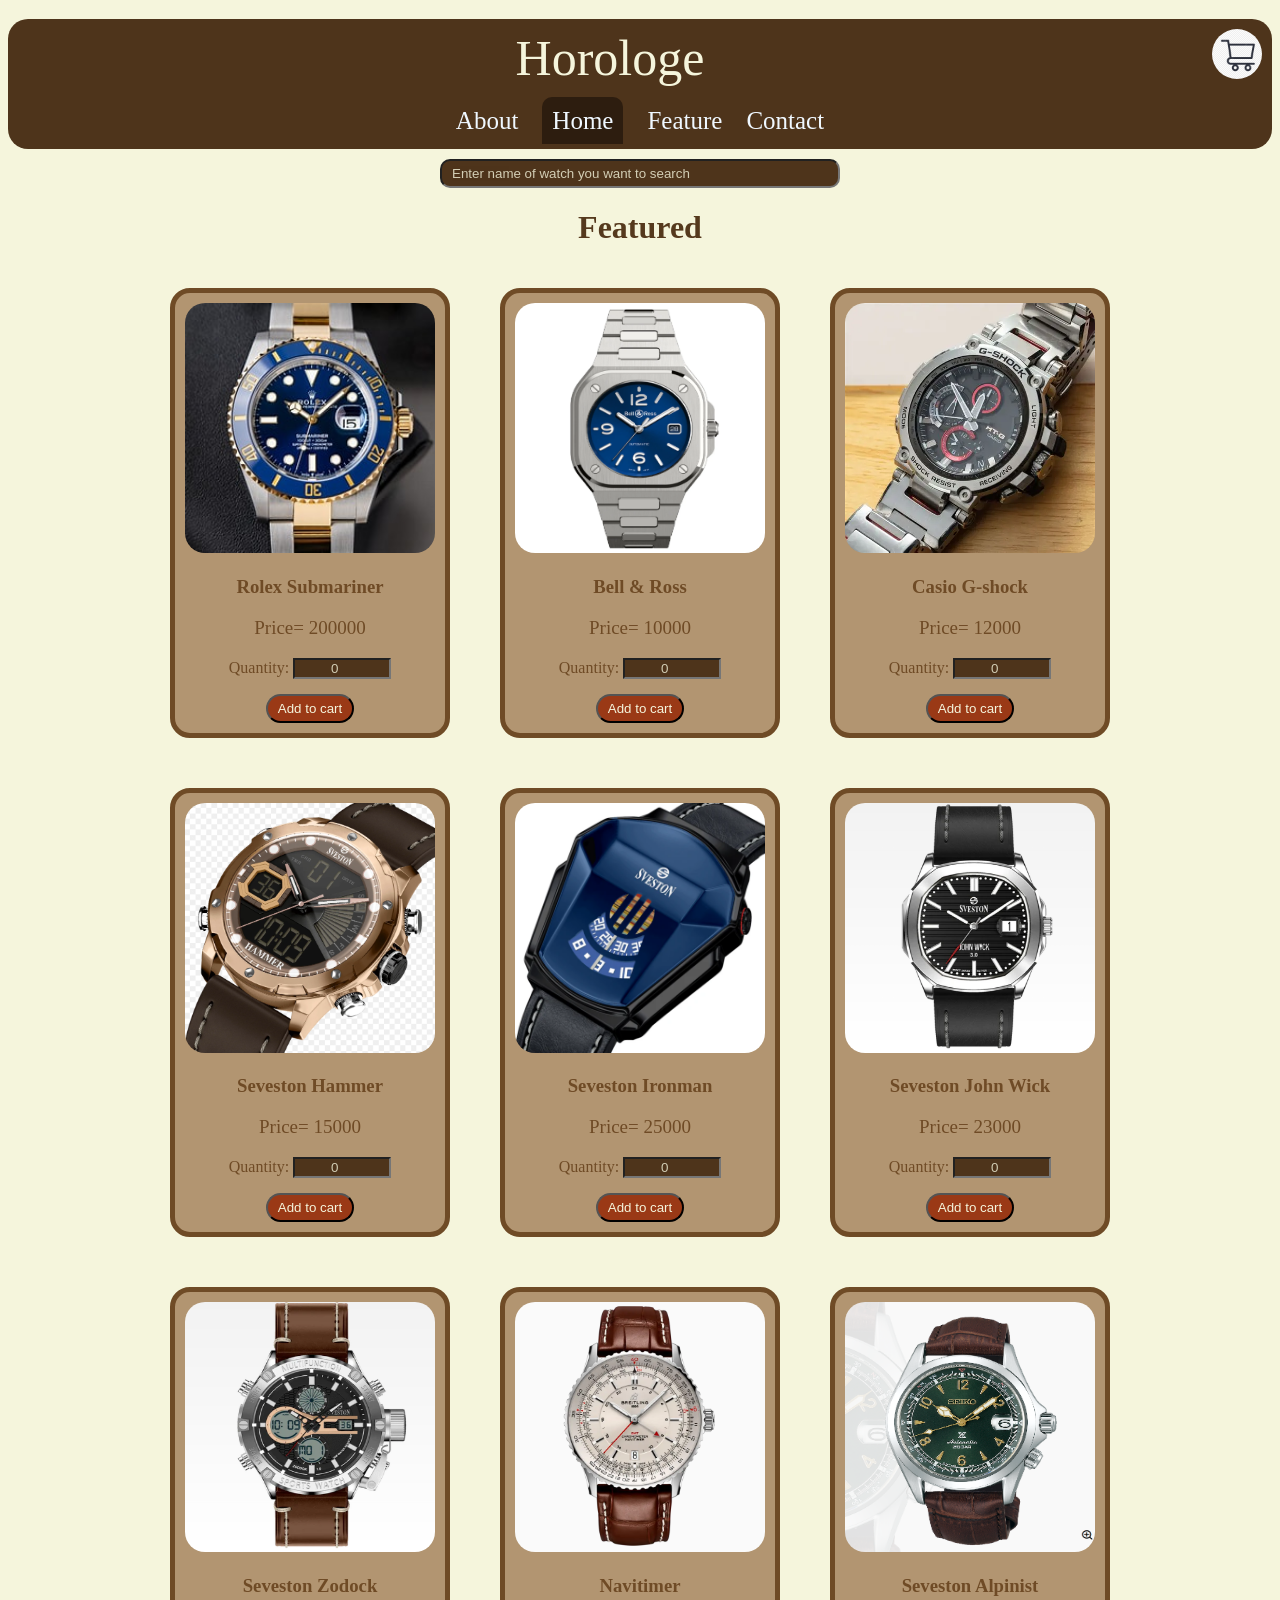
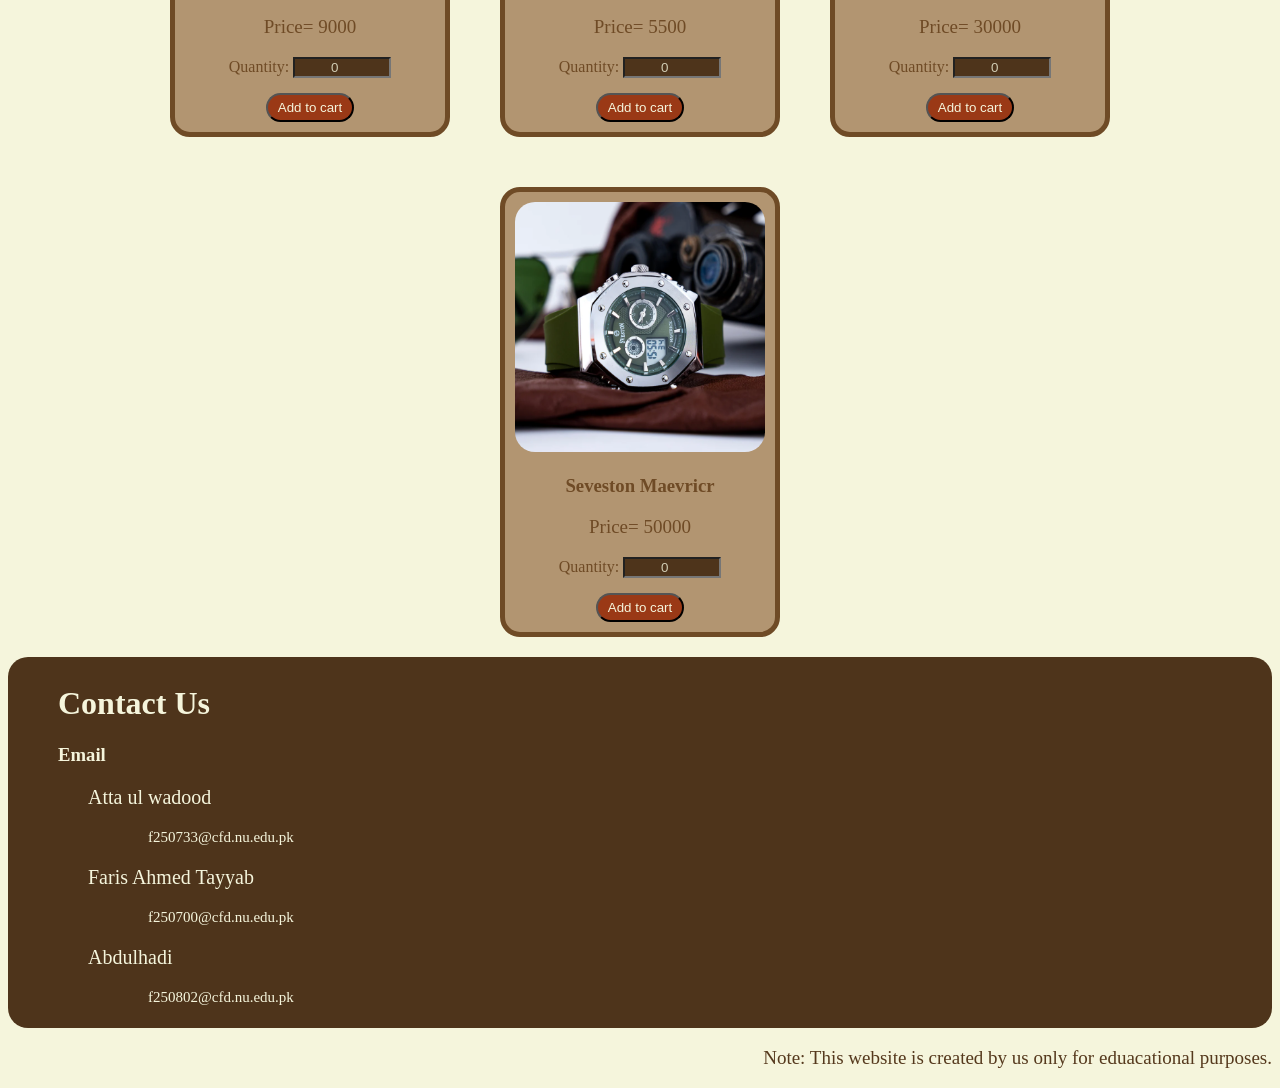
<file: src/index.html>
<!DOCTYPE html>
<html lang="en">
<head>
    <meta charset="UTF-8">
    <meta name="viewport" content="width=device-width, initial-scale=1.0">
    <title>Tech & You</title>
    <link rel="stylesheet" href="../css/theme.css">
    <script src="../js/product.js" defer></script>
    <script src="../js/search.js" defer></script>


</head>
<body>

<header>
    <p>
        <a href="cart.html">
            <img src="../assets/images/cart.jpg" height="50px" alt="cart" id="set">
        </a>
    </p>

    <ul id="nav_bar">
        <li id="web">Horologe</li>
        <nav>
            <li><a href="about.html" class="nav_link">About</a></li> <li><a href="index.html" class="nav_link" style="background-color: rgb(45, 29, 15); padding: 10px; border-top-right-radius: 10px; border-top-left-radius: 10px;">Home</a></li>
            <li><a href="#feature" class="nav_link">Feature</a></li>
            <li><a href="#contact" class="nav_link">Contact</a></li>
        </nav>
    </ul>
</header>
<div id="ser_bar">
<input type="search" placeholder="Enter name of watch you want to search" id="search">
</div>
<h1 id="feature" style="text-align: center;">Featured</h1>
<div id="product_container">

        <article class="product">
            <img class="product_img" src="../assets/images/watch1.jpg" alt="watch"  width="250px"height="250px">
            <h3 class="product_title">Rolex Submariner</h3>
            <p class="product_price">Price= 200000</p>
            <label for="qty">Quantity:</label>
            <input type="number" id="qty1" class="qty" placeholder="0" >
            <button class="button">Add to cart</button>
        </article>

        <article class="product">
            <img class="product_img" src="../assets/images/watch2.png"     alt="watch" width="250px" height="250px">
            <h3 class="product_title">Bell & Ross</h3>
            <p class="product_price">Price= 10000</p>
            <label for="qty">Quantity:</label>
            <input type="number" id="qty2" class="qty"placeholder="0">
            <button class="button">Add to cart</button>
        </article>
 
        <article class="product">
            <img class="product_img" src="../assets/images/watch 3.webp" alt="watch" width="250px"  height="250px">
            <h3 class="product_title">Casio G-shock</h3>
            <p class="product_price">Price= 12000</p>
            <label for="qty">Quantity:</label>
            <input type="number" id="qty3" class="qty"placeholder="0">
            <button class="button">Add to cart</button>
        </article>

        <article class="product">
            <img class="product_img" src="../assets/images/Watch 4.png" alt="watch" height="250px" width="250px">
            <h3 class="product_title">Seveston Hammer</h3>
            <p class="product_price">Price= 15000</p>
            <label for="qty">Quantity:</label>
            <input type="number" id="qty4" class="qty"placeholder="0">
            <button class="button">Add to cart</button>
        </article>

        <article class="product">
            <img class="product_img" src="../assets/images/image5.png" alt="watch" height="250px" width="250px">
            <h3 class="product_title">Seveston Ironman</h3>
            <p class="product_price">Price= 25000</p>
            <label for="qty">Quantity:</label>
            <input type="number" id="qty5" class="qty"placeholder="0">
            <button class="button">Add to cart</button>
        </article>


        <article class="product">
            <img class="product_img" src="../assets/images/image6.png" alt="watch" height="250px" width="250px">
            <h3 class="product_title">Seveston John Wick</h3>
            <p class="product_price">Price= 23000</p>
            <label for="qty">Quantity:</label>
            <input type="number" id="qty6" class="qty"placeholder="0">
            <button class="button">Add to cart</button>
        </article>

        <article class="product">
            <img class="product_img" src="../assets/images/image7.png" alt="watch" height="250px" width="250px">
            <h3 class="product_title">Seveston Zodock</h3>
            <p class="product_price">Price= 9000</p>
            <label for="qty">Quantity:</label>
            <input type="number" id="qty7" class="qty"placeholder="0">
            <button class="button">Add to cart</button>
        </article>

        <article class="product">
            <img class="product_img" src="../assets/images/navitime.png" alt="watch" height="250px" width="250px">
            <h3 class="product_title">Navitimer</h3>
            <p class="product_price">Price= 5500</p>
            <label for="qty">Quantity:</label>
            <input type="number" id="qty8" class="qty"placeholder="0">
            <button class="button">Add to cart</button>
        </article>

        <article class="product">
            <img class="product_img" src="../assets/images/Alpinest.png" alt="watch" height="250px" width="250px">
            <h3 class="product_title">Seveston Alpinist</h3>
            <p class="product_price">Price= 30000</p>
            <label for="qty">Quantity:</label>
            <input type="number" id="qty9" class="qty"placeholder="0">
            <button class="button">Add to cart</button>
        </article>

        <article class="product">
            <img class="product_img" src="../assets/images/maverick.png" alt="watch" height="250px" width="250px">
            <h3 class="product_title">Seveston Maevricr</h3>
            <p class="product_price">Price= 50000</p>
            <label for="qty">Quantity:</label>
            <input type="number" id="qty10" class="qty"placeholder="0">
            <button class="button">Add to cart</button>
        </article>

      

</div>

<footer id="contact">
    <h1>Contact Us</h1>
    <h3>Email</h3>

    <p class="name">Atta ul wadood</p>
    <p class="mail">f250733@cfd.nu.edu.pk</p>

    <p class="name">Faris Ahmed Tayyab</p>
    <p class="mail">f250700@cfd.nu.edu.pk</p>

    <p class="name">Abdulhadi</p>
    <p class="mail">f250802@cfd.nu.edu.pk</p>
</footer>
<p id="p" style="text-align: right;">Note: This website is created by us only for eduacational purposes.</p>
</body>
<script src="../js/search.js"></script>
</html>
</file>
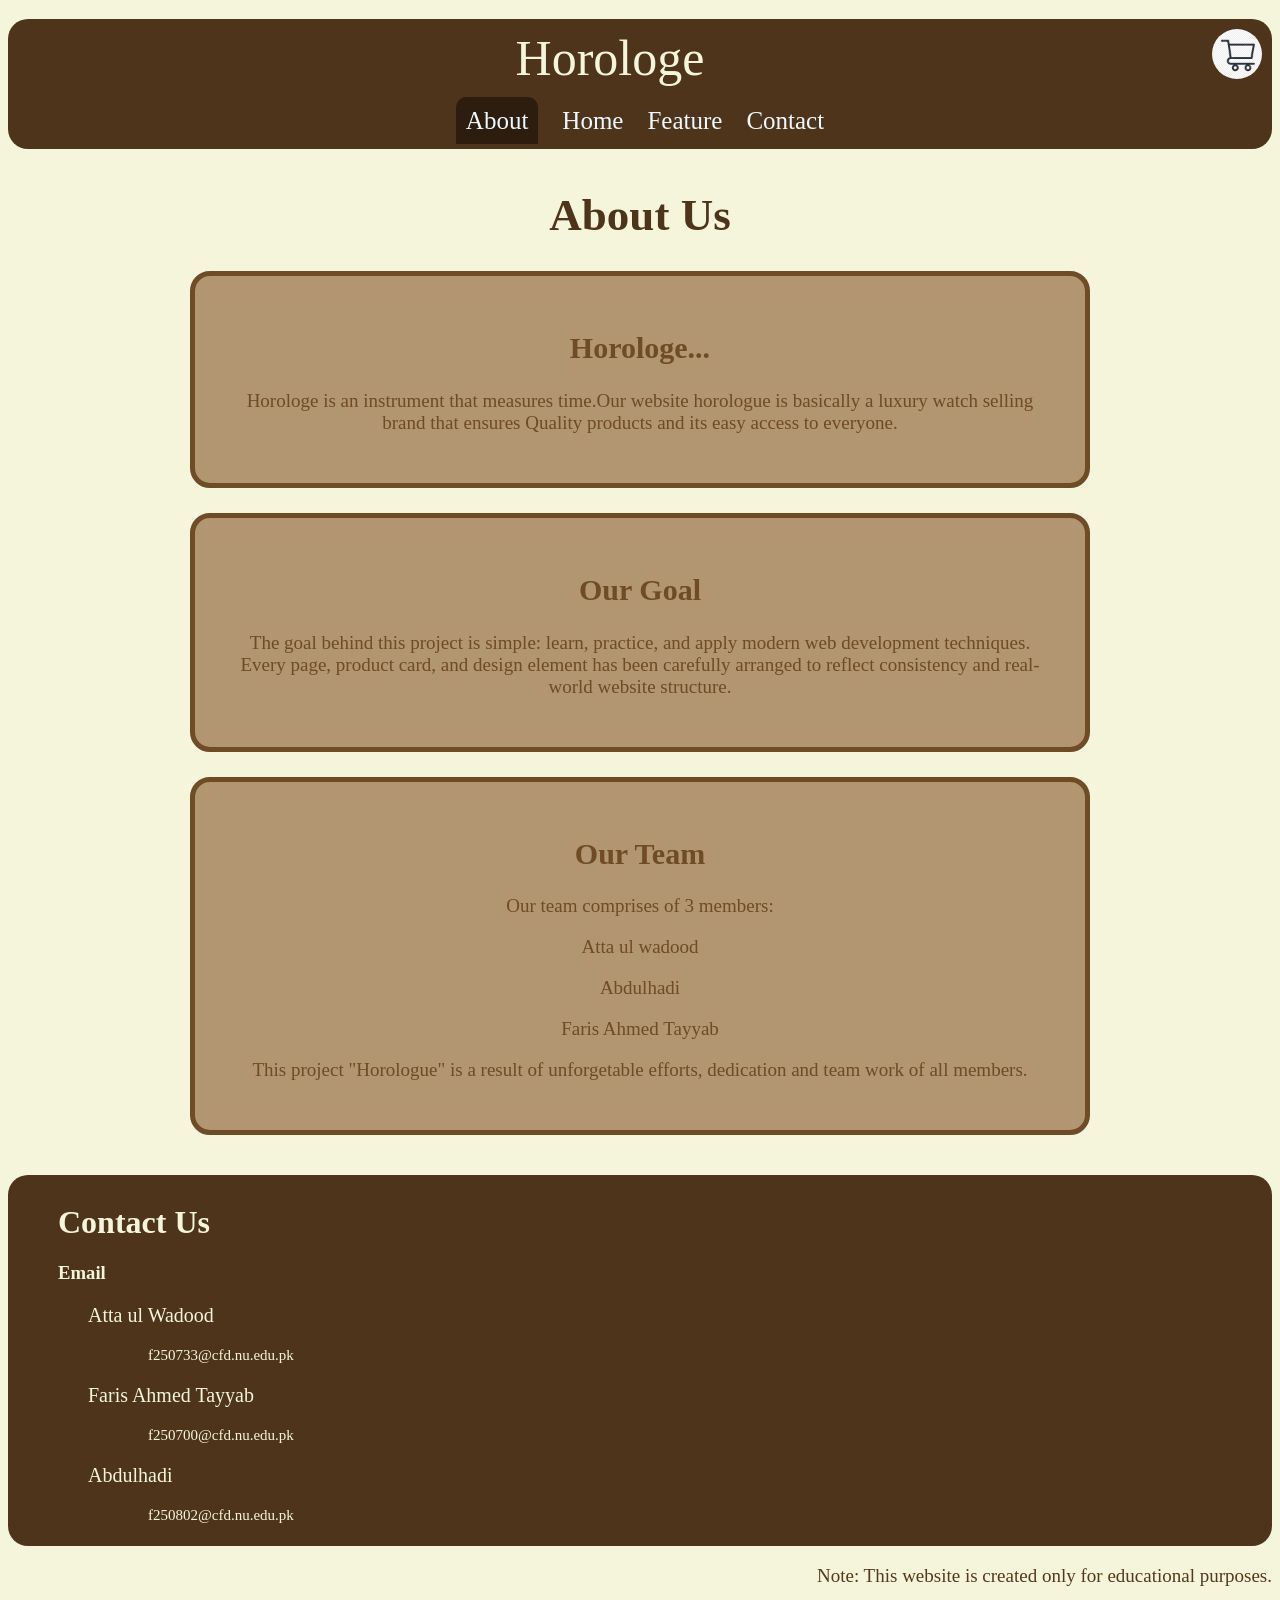
<file: src/about.html>
<!DOCTYPE html>
<html lang="en">
<head>
    <meta charset="UTF-8">
    <meta name="viewport" content="width=device-width, initial-scale=1.0">
    <title>About Us | Horologe</title>
    <link rel="stylesheet" href="../css/theme.css">
</head>

<body>
<header>
    <p>
        <a href="cart.html">
            <img src="..//assets/images/cart.jpg" height="50px" alt="cart" id="set">
        </a>
    </p>

    <ul id="nav_bar">
        <li id="web">Horologe</li>
         <nav>
            <li><a href="about.html" class="nav_link"  style="background-color: rgb(45, 29, 15); padding: 10px; border-top-right-radius: 10px; border-top-left-radius: 10px;">About</a></li>
            <li><a href="index.html" class="nav_link">Home</a></li>
            <li><a href="index.html" class="nav_link">Feature</a></li>
            <li><a href="#contact" class="nav_link">Contact</a></li>
        </nav>
    </ul>
</header>

<div id="about" style="max-width: 900px; margin: 40px auto; text-align: center;">
    <h1 style="font-size: 45px; color: rgb(78, 52, 27);">About Us</h1>

    <div class="product" style="width: auto; padding: 30px; margin-top: 20px;">
        <h2>Horologe...</h2>
        <p>
            Horologe is an instrument that measures time.Our website horologue is basically a luxury watch selling brand that ensures Quality products and its easy access to everyone.  
        </p>
    </div>

    <div class="product" style="width: auto; padding: 30px; margin-top: 25px;">
        <h2>Our Goal</h2>
        <p>
            The goal behind this project is simple: learn, practice, and apply modern web development techniques.
            Every page, product card, and design element has been carefully arranged to reflect consistency
            and real-world website structure.
        </p>
    </div>

    <div class="product" style="width: auto; padding: 30px; margin-top: 25px;">
        <h2>Our Team</h2>
        <p>
           Our team comprises of 3 members:
           <p>Atta ul wadood</p>
           <p>Abdulhadi</p>
           <p>Faris Ahmed Tayyab</p>
        </p>
        <p>This project "Horologue" is a result of unforgetable efforts, dedication and team work of all members.</p>
    </div>
</div>
<footer id="contact">
    <h1>Contact Us</h1>
    <h3>Email</h3>

    <p class="name">Atta ul Wadood</p>
    <p class="mail">f250733@cfd.nu.edu.pk</p>

    <p class="name">Faris Ahmed Tayyab</p>
    <p class="mail">f250700@cfd.nu.edu.pk</p>

    <p class="name">Abdulhadi</p>
    <p class="mail">f250802@cfd.nu.edu.pk</p>
</footer>

<p id="p" style="text-align: right;">Note: This website is created only for educational purposes.</p>
</body>
</html>
</file>
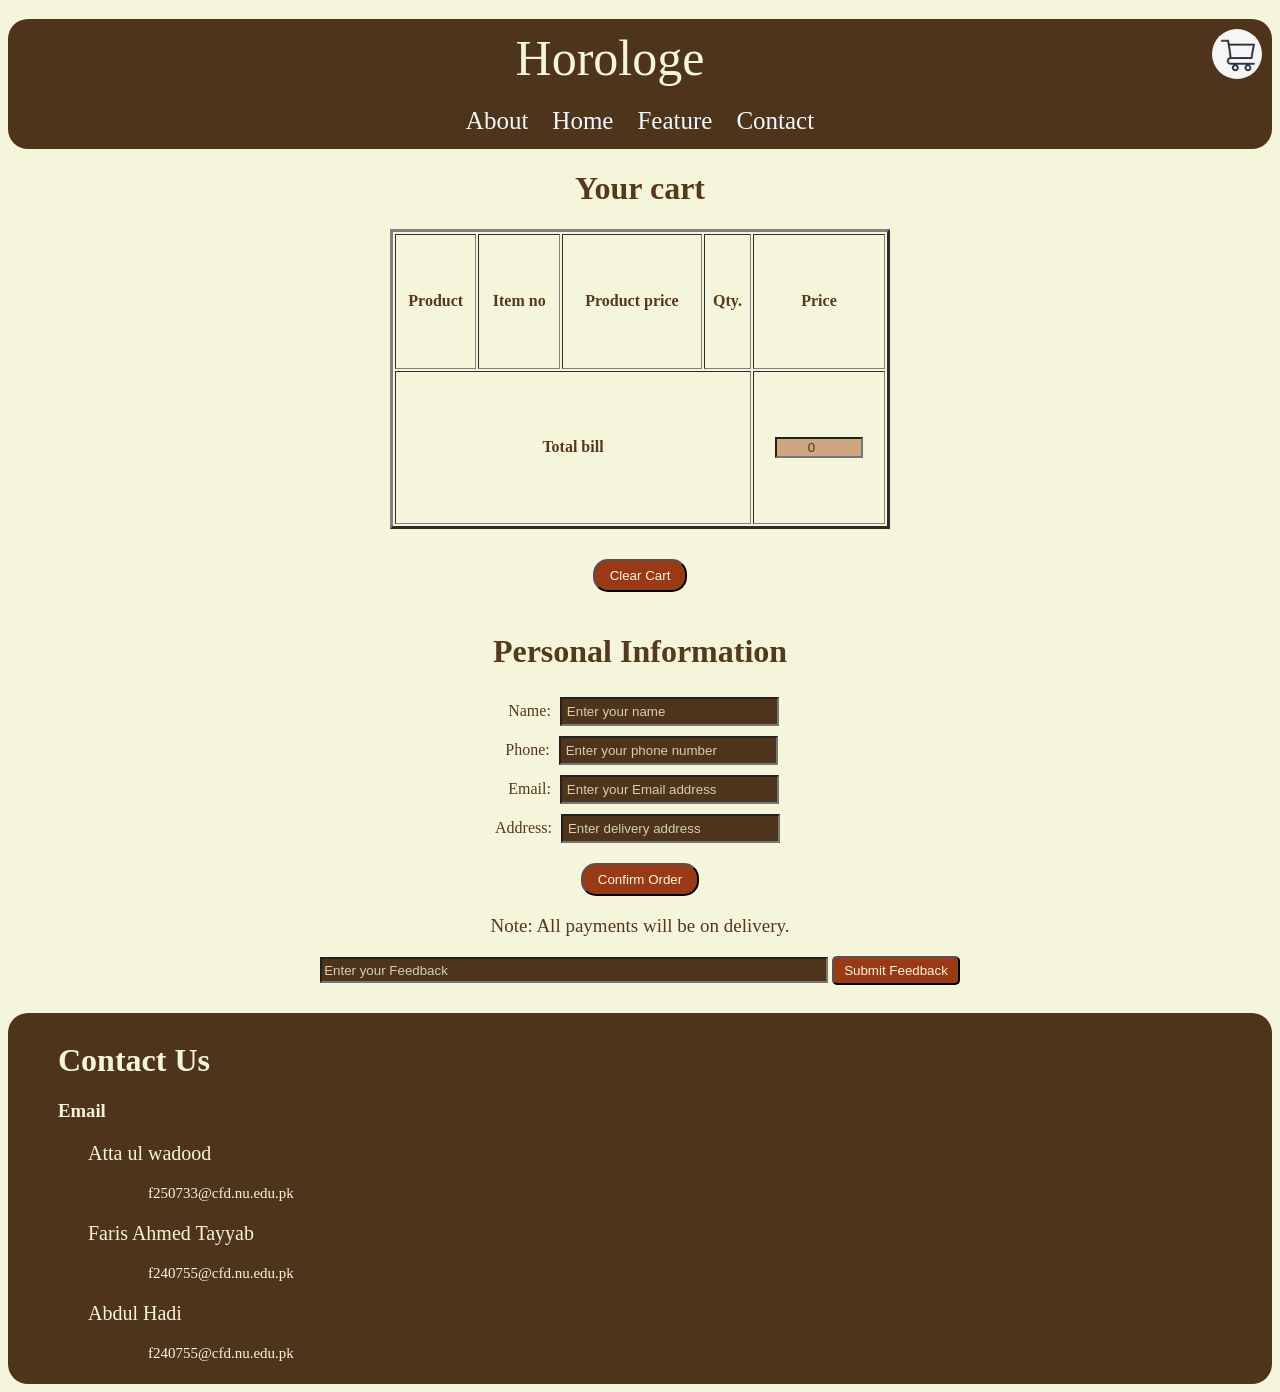
<file: src/cart.html>
<!DOCTYPE html>
<html lang="en">
<head>
    <meta charset="UTF-8">
    <meta name="viewport" content="width=device-width, initial-scale=1.0">
    <title>Document</title>
    <link rel="stylesheet" href="../css/style_images.css">
    <link rel="stylesheet" href="../css/theme.css">
    <script src="../js/cart.js" defer></script>


</head>
<body>
    <header>
        <p>
            <a href="cart.html">
                <img src="../assets/images/cart.jpg" height="50px" alt="cart" id="set">
            </a>
        </p>
    
        <ul id="nav_bar">
            <li id="web">Horologe</li>
            <nav>
                <li><a href="about.html" class="nav_link">About</a></li>
                <li><a href="index.html" class="nav_link">Home</a></li>
                <li><a href="index.html" class="nav_link">Feature</a></li>
                <li><a href="#contact" class="nav_link">Contact</a></li>
            </nav>
        </ul>
    </header>
        <h1>Your cart</h1>
        <table id="table" border="3px"> 
        <tr>
            <th id="ima">Product</th>
            <th>Item no</th>
            <th>Product price</th>
            <th>Qty.</th>
            <th>Price</th>
        </tr>
        
        <tr>
            <th colspan="4">Total bill</th>
            <th><input type="number" class="nos" readonly placeholder="0"     id="Total bill"></th>
        </tr>
    </table>
    
    <button id="clearCartButton" style="background-color: rgb(154, 57, 22); color: beige; border-radius: 15px; padding: 7px 15px 7px 15px; margin-bottom: 20px;">Clear Cart</button>

    <div>
        <h1>Personal Information</h1>
        <div>
            <label for="class">&nbsp;&nbsp;&nbsp;Name:</label>
            <input type="text" id="name" class="data" placeholder="Enter your name">
        </div>
        <div>
            <label for="phone">&nbsp;&nbsp;Phone:</label>
            <input type="number" class="data" id="phone" placeholder="Enter your phone number">
        </div>
        <div>
            <label for="email">&nbsp;&nbsp;&nbsp;Email:</label>
            <input type="text" class="data" id="email" placeholder="Enter your Email address">
        </div>
        <div>
            <label for="address">Address:</label>
            <input type="text" class="data" id="address" placeholder="Enter delivery address">
        </div>

    </div>
    <button id="button" class="button" style="padding: 7px 15px 7px 15px;background-color: rgb(154, 57, 22); color: beige; ">Confirm Order  
    </button>
    <p>Note: All payments will be on delivery.</p>
    <div>
        <input type="textarea" id="feedback" placeholder="Enter your Feedback">
        <button id="submitFeedbackButton" style="background-color: rgb(154, 57, 22); color: beige; border-radius: 5px; padding: 5px 10px;">Submit Feedback</button>
    </div>
    <footer id="contact">
        <h1>Contact Us</h1>
        <h3>Email</h3>
    
        <p class="name">Atta ul wadood</p>
        <p class="mail">f250733@cfd.nu.edu.pk</p>
    
        <p class="name">Faris Ahmed Tayyab</p>
        <p class="mail">f240755@cfd.nu.edu.pk</p>
    
        <p class="name">Abdul Hadi</p>
        <p class="mail">f240755@cfd.nu.edu.pk</p>
    </footer>
</body>
</html>
</file>
<file: css/theme.css>
body {
    background-color: beige;
    color: rgb(85, 57, 29);
}
header {
    background-color: rgb(78, 52, 27);
    color: beige;
    height: 130px;
    border-radius: 20px;
}

#web {
    font-size: 50px;
}

#nav_bar {
    list-style-type: none;
    text-align: center;
    margin: 0;
    padding: 0;
}

#nav_bar li {
    display: inline-block;
    margin: 10px;
    text-align: center;
    color: beige;
}

.nav_link {
    font-size: 25px;
    text-decoration: none;
    color: aliceblue;
}

#set {
    float: right;
    margin-top: 10px;
    margin-right: 10px;
    border-radius: 30px;
}
#product_container {
    display: flex;
    flex-wrap: wrap;
    justify-content: center; 
    gap: 50px; 
    padding: 20px;
}

.product {
    width: 250px;
    padding: 10px;
    border: 5px solid rgb(111, 75, 38);
    background-color: rgb(178, 149, 113);
    color: rgb(111, 75, 38);
    border-radius: 20px;
    text-align: center;
}
.product_img {
    border-radius: 20px;
}

.add_to_cart {
    background-color: rgb(111, 75, 38);
    color: aliceblue;
    margin: 10px;
}

footer {
    border-radius: 20px;
    padding: 7px;
    padding-left: 50px;
    background-color: rgb(78, 52, 27);
    color: beige;
}

.name {
    font-size: 20px;
    margin-left: 30px;
}

.mail {
    font-size: 15px;
    margin-left: 90px;
}

table {
    margin-bottom: 30px;
    margin-left: 30px;
}
#set {
    position: relative; 
}
.cart-count, 
#cart-count {
    position: absolute;
    top: -8px;
    right: -8px;
    background: red;
    color: white;
    border-radius: 50%;
    padding: 2px 6px;
    font-size: 12px;
    font-weight: bold;
}
#ima{
    padding: 0px;
}
.data{
    width: 200px;
    margin: 5px;
    background-color:rgb(78, 52, 27) ;
    color: beige;
    padding: 5px 10px 5px 5px;
}
#feedback{
    background-color:rgb(78, 52, 27) ;
    color: beige;
    width: 500px;
    height: 20px;
margin-bottom: 30px;
}
.button{
    background-color: rgb(154, 57, 22);
    color: beige;
    margin-top: 15px;
    padding: 5px 10px 5px 10px;
    border-radius: 15px;
}
#search{
    height: 50pxpx;
    width: 400px;
    background-color: rgb(78, 52, 27);
    color: beige;
    border-radius: 10px;
    padding: 5px 10px 5px 10px;
}
#ser_bar{
    text-align: center;
    margin: 10px;
}
.qty{
    background-color:  rgb(78, 52, 27);
    color: beige;
    border-radius: 3px none;
    width: 90px;
    text-align: center;
}
h2{
    font-size: 30px;
}
p{
    font-size: 19px;
}
input::placeholder{
    color: beige;       
    opacity: 0.8; 
}
</file>
<file: css/style_images.css>
body{
    text-align: center;
}
footer{
    text-align: left    ;
}
#p{
    text-align: center;
    font-size:25px;
    font: bold;
}
#nos{
    background-color: rgb(78, 52, 27);
    color: beige;
    width: 80px;
    text-align: center;
}
#button{
    background-color: rgb(78, 52, 27);
    color: beige;
    margin-top: 15px;
    padding: 5px 10px 5px 10px;
    border-radius: 15px;
}
#table{
    width: 500px;
    height: 300px;
    border: 5px sold rgb(78, 52, 27);
    margin-left: auto;
    margin-right: auto;
}
.nos{
     background-color: rgb(206, 166, 127);
    color: rgb(78, 52, 27);
    width: 80px;
    text-align: center;
}
</file>
